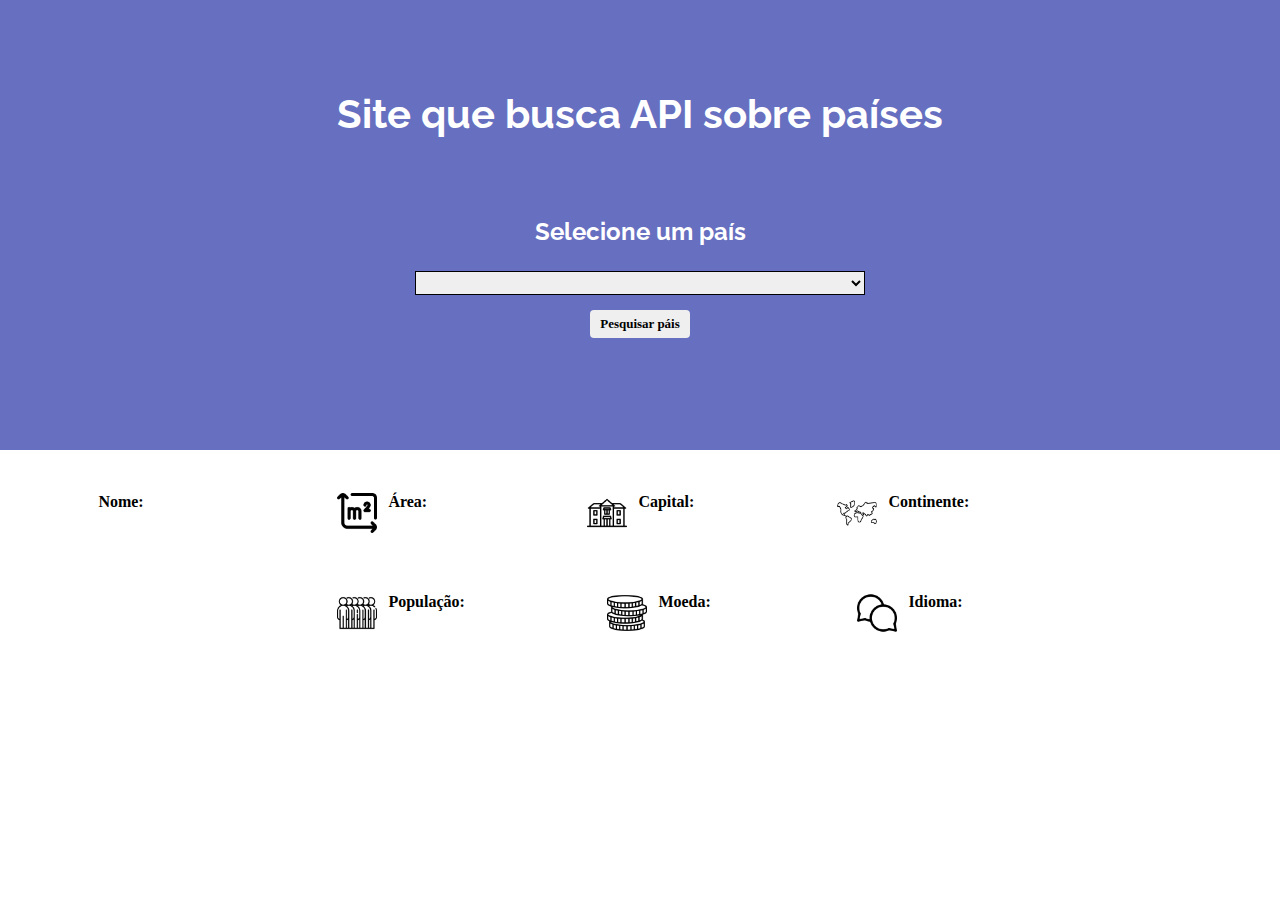
<file: Promises/index.html>
<!DOCTYPE html>
<html lang="en">
<head>
    <meta charset="UTF-8">
    <meta name="viewport" content="width=device-width, initial-scale=1.0">
    <link rel="stylesheet" type="text/css" href="api.css">
    <title>API</title>
</head>
<body>
    
    <section class="main">
        <div class="header">
            <div class="titulo">
               <h1>Site que busca API sobre países</h1>
            </div>
            <div class="container">
                <div class="titulo-container"><h2>Selecione um país</h2></div>
    
                <div class="barradepesquisa">
                   <select id="paises"></select>
                   <button type="text" id="btnEnviar">Pesquisar páis</button>
                </div>
            </div>
        </div>

    
        <div class="informacoes">
            
            <div class="item um">
                <div class="tipo"><h4>Nome:</h4></div>
                <div id="nome"></div>
            </div>

            <div class="item alinhar">
                <div class="icone"><img src="imagens/area.png" width="40" height="40"></div>
                <div class="tipo"><h4>Área:</h4></div>
                <div id="area"></div>
             </div>

            <div class="item alinhar">
                <div class="icone"><img src="imagens/house.png" width="40" height="40"></div>
                <div class="tipo"><h4>Capital:</h4></div>
               <div id="capital"></div>
            </div>
            <div class="item alinhar">
                <div class="icone"><img src="imagens/continents.png" width="40" height="40"></div>
                <div class="tipo"><h4>Continente:</h4></div>
                <div id="continente"></div>
            </div>
            
            <div class="item">
                <div id="bandeira"></div>            
            </div>
        
            <div class="item alinhar tres">
                <div class="icone"><img src="imagens/people.png" width="40" height="40"></div>
                <div class="tipo"><h4>População:</h4></div>
                <div id="populacao"></div>
            </div>

            <div class="item alinhar">
                <div class="icone"><img src="imagens/coins.png" width="40" height="40"></div><div class="tipo"><h4>Moeda:</h4></div>
                <div id="moeda"></div>
            </div>
          <div class="item alinhar">
                 <div class="icone"><img src="imagens/chat.png" width="40" height="40"></div><div class="tipo"><h4>Idioma:</h4></div>
                    <div id="idioma"></div> 
            </div>
        
    
        </div>

    </section>


    <script src="api.js"></script>
</body>
</html>
</file>
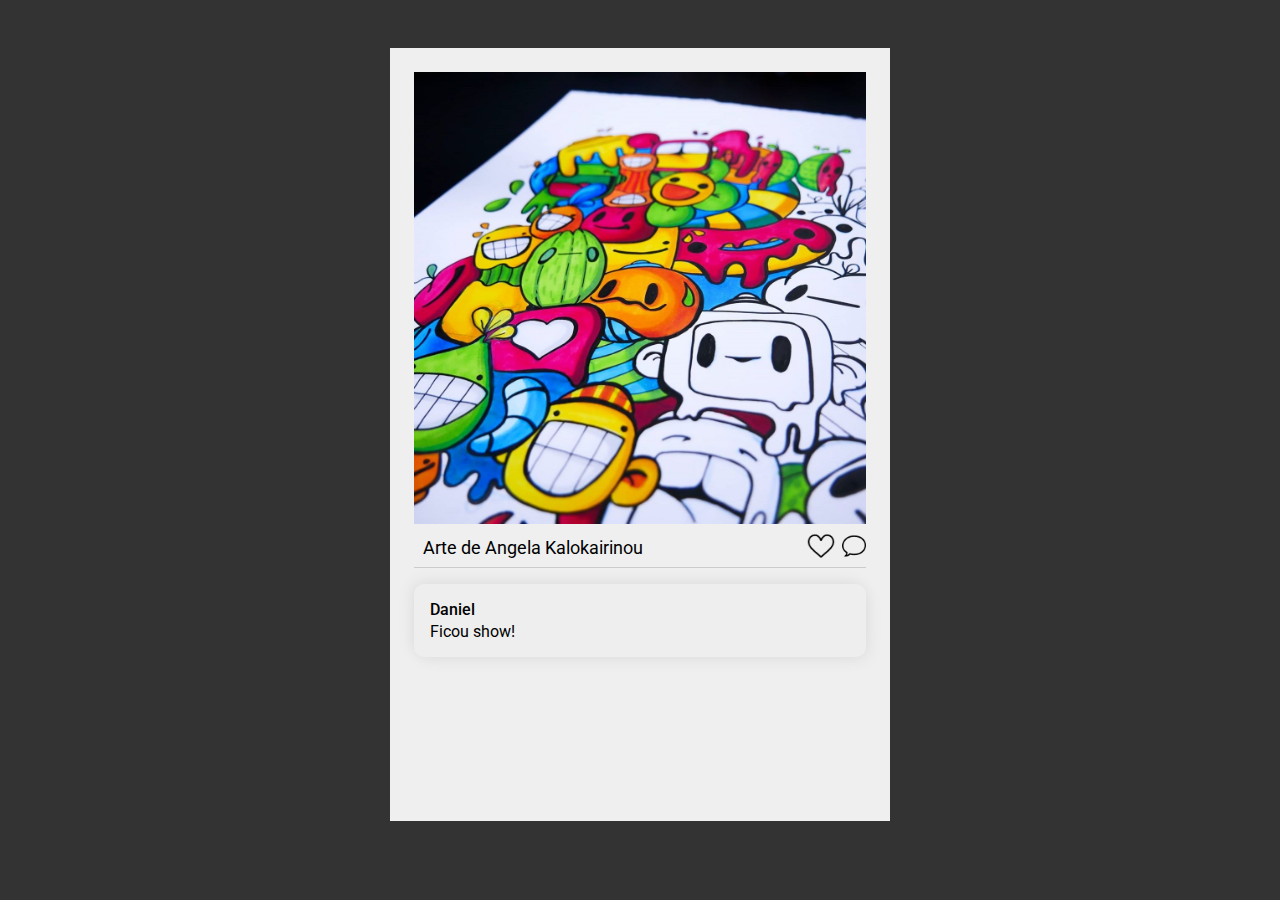
<file: WORK_2021_6/Interação Javascript/index.html>
<!DOCTYPE html>
<html lang="en">
<head>
    <meta charset="UTF-8">
    <meta name="viewport" content="width=device-width, initial-scale=1.0">
    <title>Interação Javascript</title>
    <link rel="stylesheet" href="estilos.css" />
</head>
<body>

<section class="site">
    <article class="postagem">
        <div class="foto">
            <img  ondblclick="changehearts()" src="imgs/foto1.jpg" />
        </div>
        
        <div class="barra">
            <div class="legenda">Arte de Angela Kalokairinou</div>
            <div class="icones">
                <img class="like" id="like" onclick="changehearts()" src="icones/coracao.png" />
                <img onclick="mostrarFormulario()" class="comentar" src="icones/comente.png" />
            </div>
        </div>

        <div id="comentarios" class="comentarios">
            <div class="comentario">
                <span>Daniel</span>
                <p>Ficou show!</p>
            </div>
        </div>

        <div id="formulario" class="formulario">
            <input type="text" id="txtComentario">
            <button onclick="enviarMensagem()" id="btnComentar">Enviar</button>
        </div>
    </div>
</div>


<!-- Importando o Javascript -->
<script src="scripts.js"></script>
<script src="http://ajax.googleapis.com/ajax/libs/jquery/1.7.1/jquery.min.js" type="text/javascript"></script>

</body>
</html>
</file>
<file: Promises/api.css>
@import url('https://fonts.googleapis.com/css2?family=Raleway:wght@400;500&display=swap');

*{
	margin: 0;
	border: 0;
	box-sizing: border-box;
}
body{
	font-family: 'Raleway', sans-serif;
	text-align: center;	
}

.main{
	width: 100%;
   display:  flex;
   flex-direction: column;
   justify-content: center;
   align-items: center;
}

.header{
	width: 100%;
	height: 50vh;
	color: #fff;
    background-color: rgba(0,15,150,0.6);
}
.titulo{
	font-size: 20px;
	margin-top: 10vh;

}
.titulo-container{
	margin-top: 5em;
}
.container{
   display: flex;
   flex-direction: column;
	
}
.informacoes{
	width: 100%;
	flex-wrap: wrap;
	display: flex;
	flex-direction: row;
	margin-top: 1em;

}
#paises{
	margin-top: 25px;
	width: 450px;	
	border: 1px solid black;
	font-size: 18px;
}
#btnEnviar{
   border-radius:4px;
   font-family:Verdana;
   font-weight:bold;
   font-size:13px;
   padding:6px 10px;
   text-decoration:none;
	cursor: pointer;
	margin-top: 15px;	
}
#bandeira{
	margin-top: 30px;
	width: 250px;
	height: 200px;
}
#bandeira img{
	max-width: 100%;
	max-height: 100%;
	border: 1px solid black;
}
.item{
	display: block;
	width: 250px;
	height: 100px;
	padding: 1.7em;
	font-family: verdana;
}
.um{
	display: flex;
	flex-direction: row;
	margin-left: 60px;
}
.alinhar{
	display: flex;
	flex-direction: row;
}
.tres{
	margin-left: 60px;
	margin-right: 20px;
}
.tipo{
	padding-right: 0.7em; 
	padding-left: 0.7em; 
}
.barradepesquisa{
	display: flex;
	flex-direction: column;
	align-items: center;
}
</file>
<file: WORK_2021_6/Interação Javascript/estilos.css>
@import url('https://fonts.googleapis.com/css?family=Roboto:300,400,500,700&display=swap');

* {
    margin: 0;
    padding: 0;
    outline: 0;
    box-sizing: border-box;
}

body {
    font: 400 16px 'Roboto', sans-serif;
    background-color: #333333;
}

input[type=text] {
    font-size: 1.2em;
    padding: 0.5em;
    border-radius: 6px;
    border: 1px solid #cccccc;
}
button {
    margin-top: 0.25em;
    font-size: 1.2em;
    padding: 0.5em;
    border-radius: 10px;
    border: 1px solid transparent;
    background-color: #006699;
    color: #ffffff;
}

.site {
    display: flex;
    justify-content: center;
    margin-top: 3em;
}
.postagem {
    display: flex;
    flex-direction: column;
    width: 500px;
    padding: 1.5em;
    background-color: #efefef;
}

.postagem .foto {
}
.postagem .foto img {
    width: 100%;
}

.postagem .barra {
    display: flex;
    justify-content: space-between;
    align-items: center;
}
.postagem .barra .icones img {
    width: 24px;
    margin-left: 0.3em;
    cursor: pointer;
}
.postagem .barra .legenda {
    font-size: 1.15em;
    margin: 0.5em;
}
.postagem .comentarios {
    border-top: 1px solid #cccccc;
}
.postagem .comentarios .comentario {
    padding: 1em;
    margin: 1em 0;
    border-radius: 10px;
    background-color: #eeeeee;
    box-shadow: 4px 4px 15px rgba(0, 0, 0, 0.05), -4px -4px 15px rgba(0, 0, 0, 0.05);
}
.postagem .comentarios .comentario span {
    font-weight: 500;
}
.postagem .comentarios .comentario p {
    padding-top: 0.15em;
}

.like{
    transition: 1s;
    transform: scale(1.1);
}

.postagem .formulario {
    display: flex;
    flex-direction: column;
    border-top: 1px solid #cccccc;
    padding: 1em 0;
    visibility: hidden;
   
}

#btnComentar{
    cursor: pointer;
}
</file>
